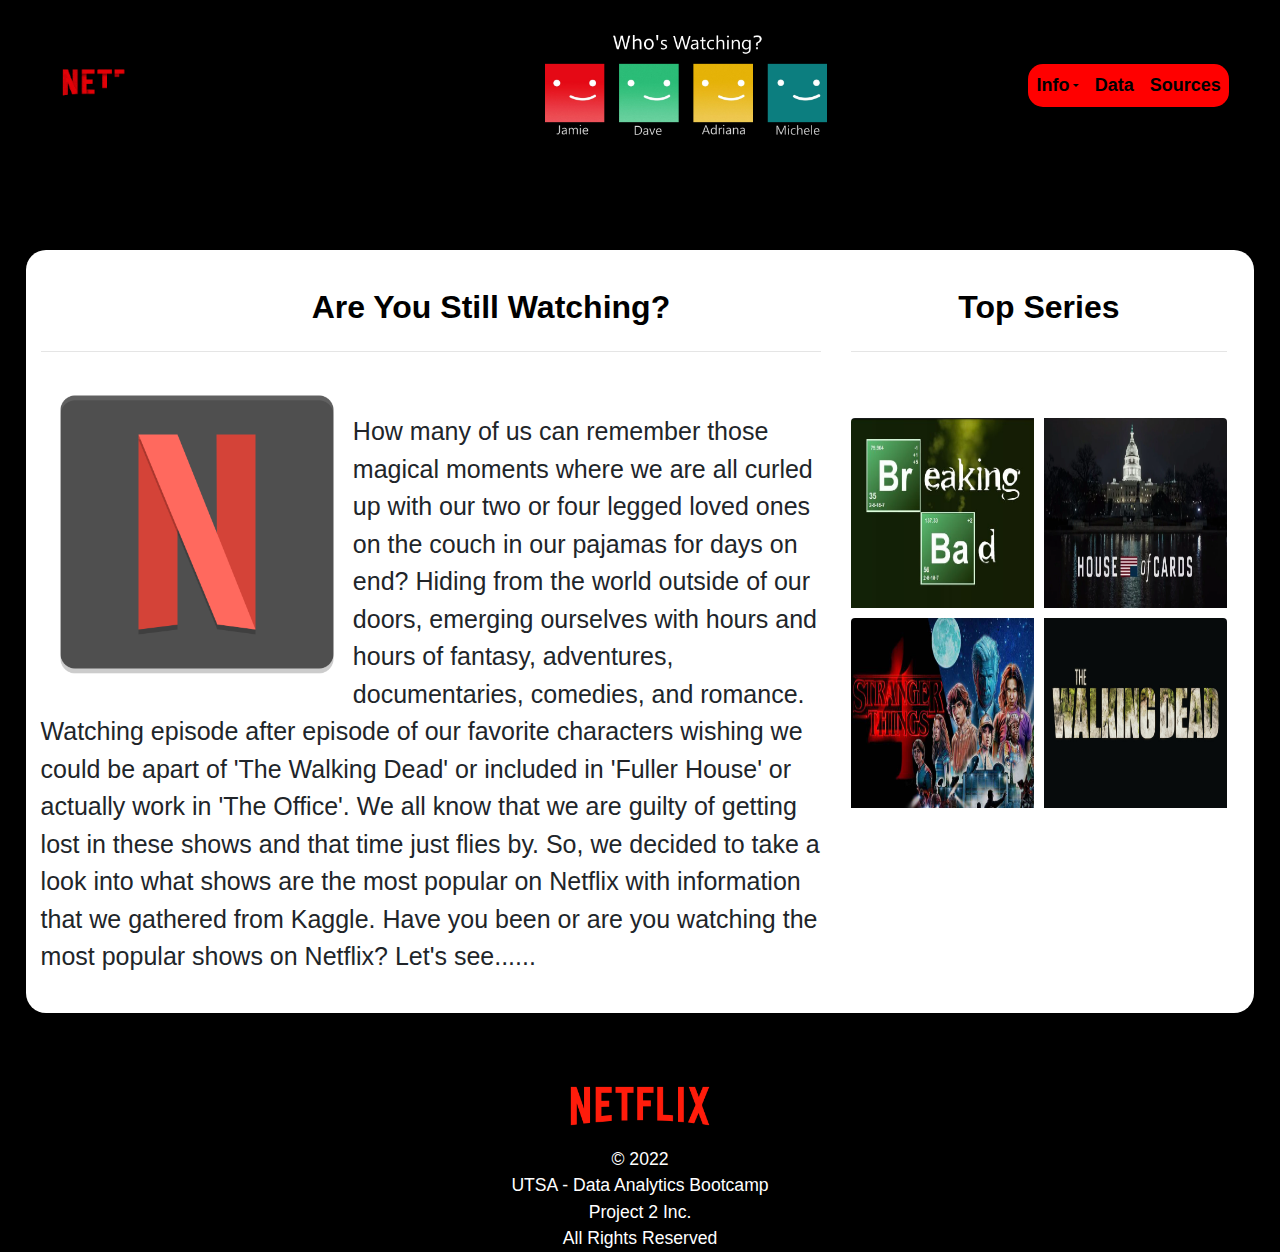
<file: Netflix/index.html>
<!DOCTYPE html>
<html lang="en">
<head>
  <meta charset="UTF-8">
  <title>Netflix Home</title>
  <link rel="stylesheet" href="https://stackpath.bootstrapcdn.com/bootstrap/4.3.1/css/bootstrap.min.css" integrity="sha384-ggOyR0iXCbMQv3Xipma34MD+dH/1fQ784/j6cY/iJTQUOhcWr7x9JvoRxT2MZw1T" crossorigin="anonymous">

  <script src="https://code.jquery.com/jquery-3.3.1.slim.min.js" integrity="sha384-q8i/X+965DzO0rT7abK41JStQIAqVgRVzpbzo5smXKp4YfRvH+8abtTE1Pi6jizo" crossorigin="anonymous"></script>
  <script src="https://cdn.jsdelivr.net/npm/@popperjs/core@2.11.5/dist/umd/popper.min.js" integrity="sha384-Xe+8cL9oJa6tN/veChSP7q+mnSPaj5Bcu9mPX5F5xIGE0DVittaqT5lorf0EI7Vk" crossorigin="anonymous"></script>
  <script src="https://cdn.jsdelivr.net/npm/bootstrap@5.2.0-beta1/dist/js/bootstrap.min.js" integrity="sha384-kjU+l4N0Yf4ZOJErLsIcvOU2qSb74wXpOhqTvwVx3OElZRweTnQ6d31fXEoRD1Jy" crossorigin="anonymous"></script>

  <link rel="stylesheet" href="style.css">
</head>
<body>
    <nav class="navbar navbar-expand-lg navbar-light text-bg-dark" id="navtext">
       <img src="images/animatednetflix.png" alt="Netflix" class="upperleft-button">
       <img src="images/whoswatching.png" alt="whoswatching" class="center">
        <div class="collapse navbar-collapse" id="navbarSupportedContent">
            <ul class="navbar-nav mr-auto">
            <li class="nav-item dropdown">
                <a class="nav-link active dropdown-toggle" ref="#" id="navbarDropdown" data-bs-toggle="dropdown" aria-haspopup="menu" aria-expanded="false"><strong><b>Info</b></strong></a>
                <div class="dropdown-menu" aria-labelledby="navbarDropdown">
                <a class="dropdown-item" id="load" href="extract.html"><strong><b>Extract</b></strong></a>
                <a class="dropdown-item" id="extract" href="transform.html"><strong><b>Transform</b></strong></a> 
                <a class="dropdown-item" id="transform" href="load.html"><strong><b>Load</b></strong></a>
                <a class="dropdown-item" id="world map" href="netflixworldmap.html"><strong><b>Netflix World Map</b></strong></a>  
               </div>
            </li>
            <li class="nav-item" id="navtext">
                <a class="nav-link" id="data" href="data.html"><strong><b>Data</b></strong></a>
            </li>
            <li class="nav-item" id="navtext">
                <a class="nav-link" id="sources" href="https://www.kaggle.com/datasets/victorsoeiro/netflix-tv-shows-and-movies"><strong><b>Sources</b></strong></a>
            </li>
            </ul>
        </div>
    </nav>
    <div class="row content">
        <div class="col-sm-12 col-md-8 col-lg-8">
            <h2 class="text-left1"><br><center>Are You Still Watching?</center></h2>
            <hr class="my-4">
            <div class="indexcontent">
            <img src="images/netflixblacklogo.png"  alt="Netflix" class="rounded main-image"><br>How many of us can remember those magical moments where we are all curled up with our two or four legged loved ones on the couch in our pajamas for days on end?  Hiding from the world outside of our doors, emerging ourselves with hours and hours of fantasy, adventures, documentaries, comedies, and romance. Watching episode after episode of our favorite characters wishing we could be apart of 'The Walking Dead' or included in 'Fuller House' or actually work in 'The Office'. We all know that we are guilty of getting lost in these shows and that time just flies by. So, we decided to take a look into what shows are the most popular on Netflix with information that we gathered from Kaggle. Have you been or are you watching the most popular shows on Netflix? Let's see......<br><br>
        </div></div>
         <div class="col-sm-12 col-md-4 col-lg-4" >
            <h2 class="text-left2"><center><br>Top Series</center></h2>
            <hr class="my-4"><br><br>
            <a>
                <img src="images/breakingbad.png" height="200px" class="rounded float-left thumbnail" alt="netflix">
            </a>
            <a>
                <img src="images/houseofcards.png" height="200px"class="rounded float-right thumbnail" alt="netflix">
            </a>
            <a>
                <img src="images/strangerthings.png" height="200px" class="rounded float-left  thumbnail" alt="netflix">
            </a>
            <a>
                <img src="images/walkingdead.png" height="200px" class="rounded float-right  thumbnail" alt="netflix">
            </a>
        </div>
    </div>
    <footer id="footertext" ><center><br><br><img src="images/netflix2.png" alt="Netflix" height="80" color="white" width="140"><br>© 2022<br>UTSA - Data Analytics Bootcamp<br>Project 2 Inc.<br>All Rights Reserved</center></footer>
</body>
</file>
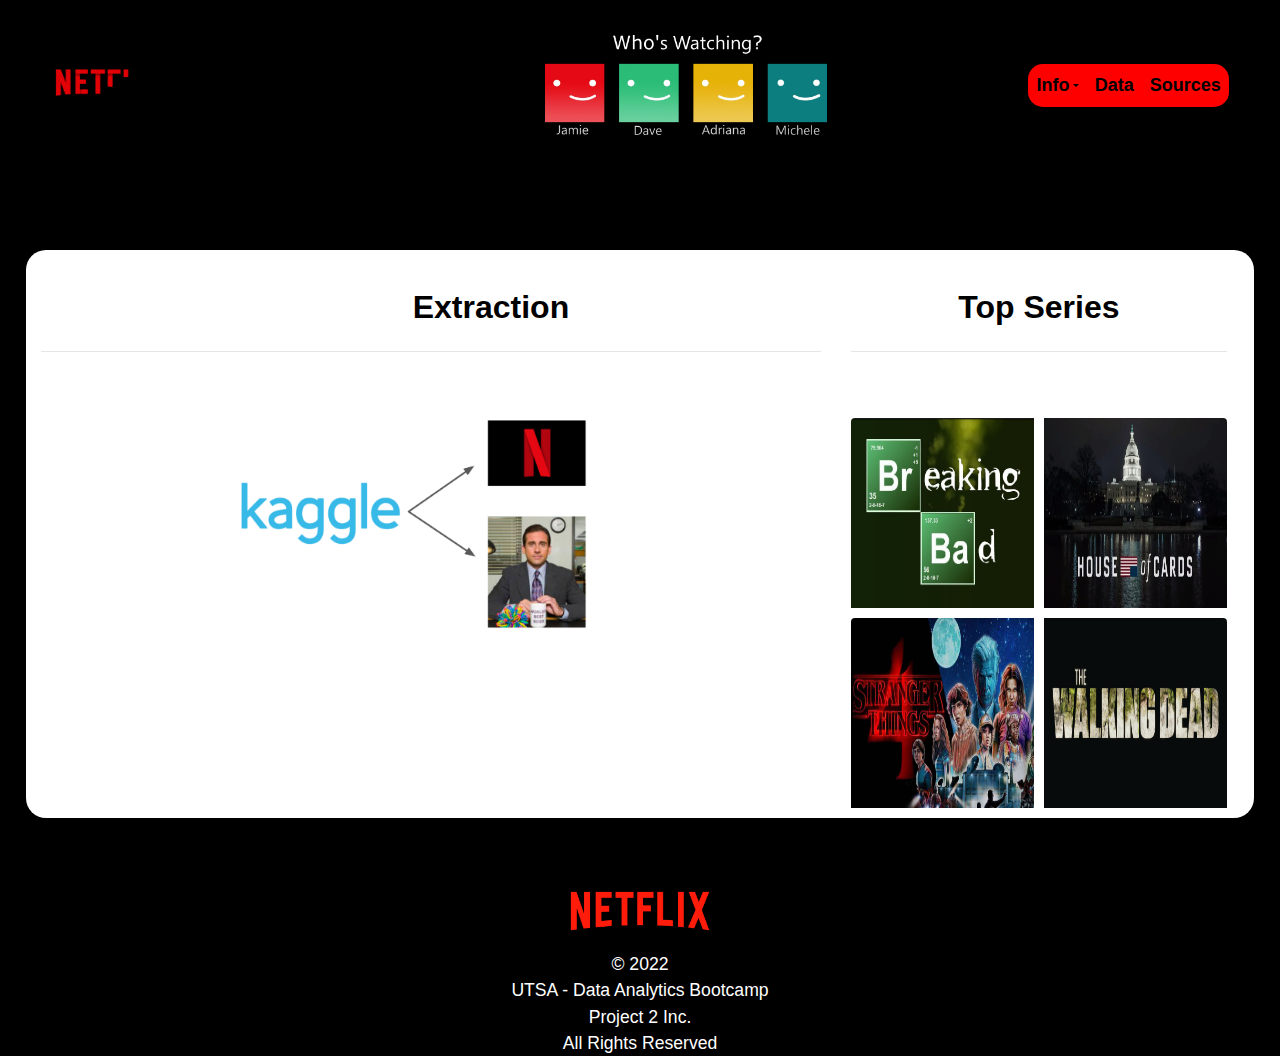
<file: Netflix/extract.html>
<!DOCTYPE html>
<html lang="en">
<head>
  <meta charset="UTF-8">
  <title>Netflix Home</title>
  <link rel="stylesheet" href="https://stackpath.bootstrapcdn.com/bootstrap/4.3.1/css/bootstrap.min.css" integrity="sha384-ggOyR0iXCbMQv3Xipma34MD+dH/1fQ784/j6cY/iJTQUOhcWr7x9JvoRxT2MZw1T" crossorigin="anonymous">

  <script src="https://code.jquery.com/jquery-3.3.1.slim.min.js" integrity="sha384-q8i/X+965DzO0rT7abK41JStQIAqVgRVzpbzo5smXKp4YfRvH+8abtTE1Pi6jizo" crossorigin="anonymous"></script>
  <script src="https://cdn.jsdelivr.net/npm/@popperjs/core@2.11.5/dist/umd/popper.min.js" integrity="sha384-Xe+8cL9oJa6tN/veChSP7q+mnSPaj5Bcu9mPX5F5xIGE0DVittaqT5lorf0EI7Vk" crossorigin="anonymous"></script>
  <script src="https://cdn.jsdelivr.net/npm/bootstrap@5.2.0-beta1/dist/js/bootstrap.min.js" integrity="sha384-kjU+l4N0Yf4ZOJErLsIcvOU2qSb74wXpOhqTvwVx3OElZRweTnQ6d31fXEoRD1Jy" crossorigin="anonymous"></script>

  <link rel="stylesheet" href="style.css">
</head>
<body>
    <nav class="navbar navbar-expand-lg navbar-light text-bg-dark" id="navtext">
    <a href="index.html"><img src="images/animatednetflix.png" alt="Netflix" class="upperleft-button"></a>
       <img src="images/whoswatching.png" alt="whoswatching" class="center">
        <div class="collapse navbar-collapse" id="navbarSupportedContent">
            <ul class="navbar-nav mr-auto">
            <li class="nav-item dropdown">
                <a class="nav-link active dropdown-toggle" ref="#" id="navbarDropdown" data-bs-toggle="dropdown" aria-haspopup="menu" aria-expanded="false"><strong><b>Info</b></strong></a>
                <div class="dropdown-menu" aria-labelledby="navbarDropdown">
                <a class="dropdown-item" id="load" href="extract.html"><strong><b>Extract</b></strong></a>
                <a class="dropdown-item" id="extract" href="transform.html"><strong><b>Tranform</b></strong></a> 
                <a class="dropdown-item" id="transform" href="load.html"><strong><b>Load</b></strong></a>
                <a class="dropdown-item" id="world map" href="netflixworldmap.html"><strong><b>Netflix World Map</b></strong></a>                   
               </div>
            </li>
            <li class="nav-item" id="navtext">
                <a class="nav-link" id="data" href="data.html"><strong><b>Data</b></strong></a>
            </li>
            <li class="nav-item" id="navtext">
                <a class="nav-link" id="sources" href="https://www.kaggle.com/datasets/victorsoeiro/netflix-tv-shows-and-movies"><strong><b>Sources</b></strong></a>
            </li>
            </ul>
        </div>
    </nav>
    <div class="row content">
        <div class="col-sm-12 col-md-8 col-lg-8">
            <center><h2 class="text-left1"><br>Extraction</h2></center>
            <hr class="my-4">
            <div class="indexcontent"><br>
            <img src="images/ExtractScreenshot.png" alt="Netflix" class="rounded main-image4"><br><br><br><br>
            
            
        </div></div>
         <div class="col-sm-12 col-md-4 col-lg-4" >
            <h2 class="text-left2"><center><br>Top Series</center></h2>
            <hr class="my-4"><br><br>
            <a>
                <img src="images/breakingbad.png" height="200px" class="rounded float-left thumbnail" alt="netflix">
            </a>
            <a>
                <img src="images/houseofcards.png" height="200px"class="rounded float-right thumbnail" alt="netflix">
            </a>
            <a>
                <img src="images/strangerthings.png" height="200" class="rounded float-left  thumbnail" alt="netflix">
            </a>
            <a>
                <img src="images/walkingdead.png" height="200px" class="rounded float-right  thumbnail" alt="netflix">
            </a>
        </div>
    </div>
    <footer id="footertext" ><center><br><br><img src="images/netflix2.png" alt="Netflix" height="80" color="white" width="140"><br>© 2022<br>UTSA - Data Analytics Bootcamp<br>Project 2 Inc.<br>All Rights Reserved</center></footer>
</body>
</file>
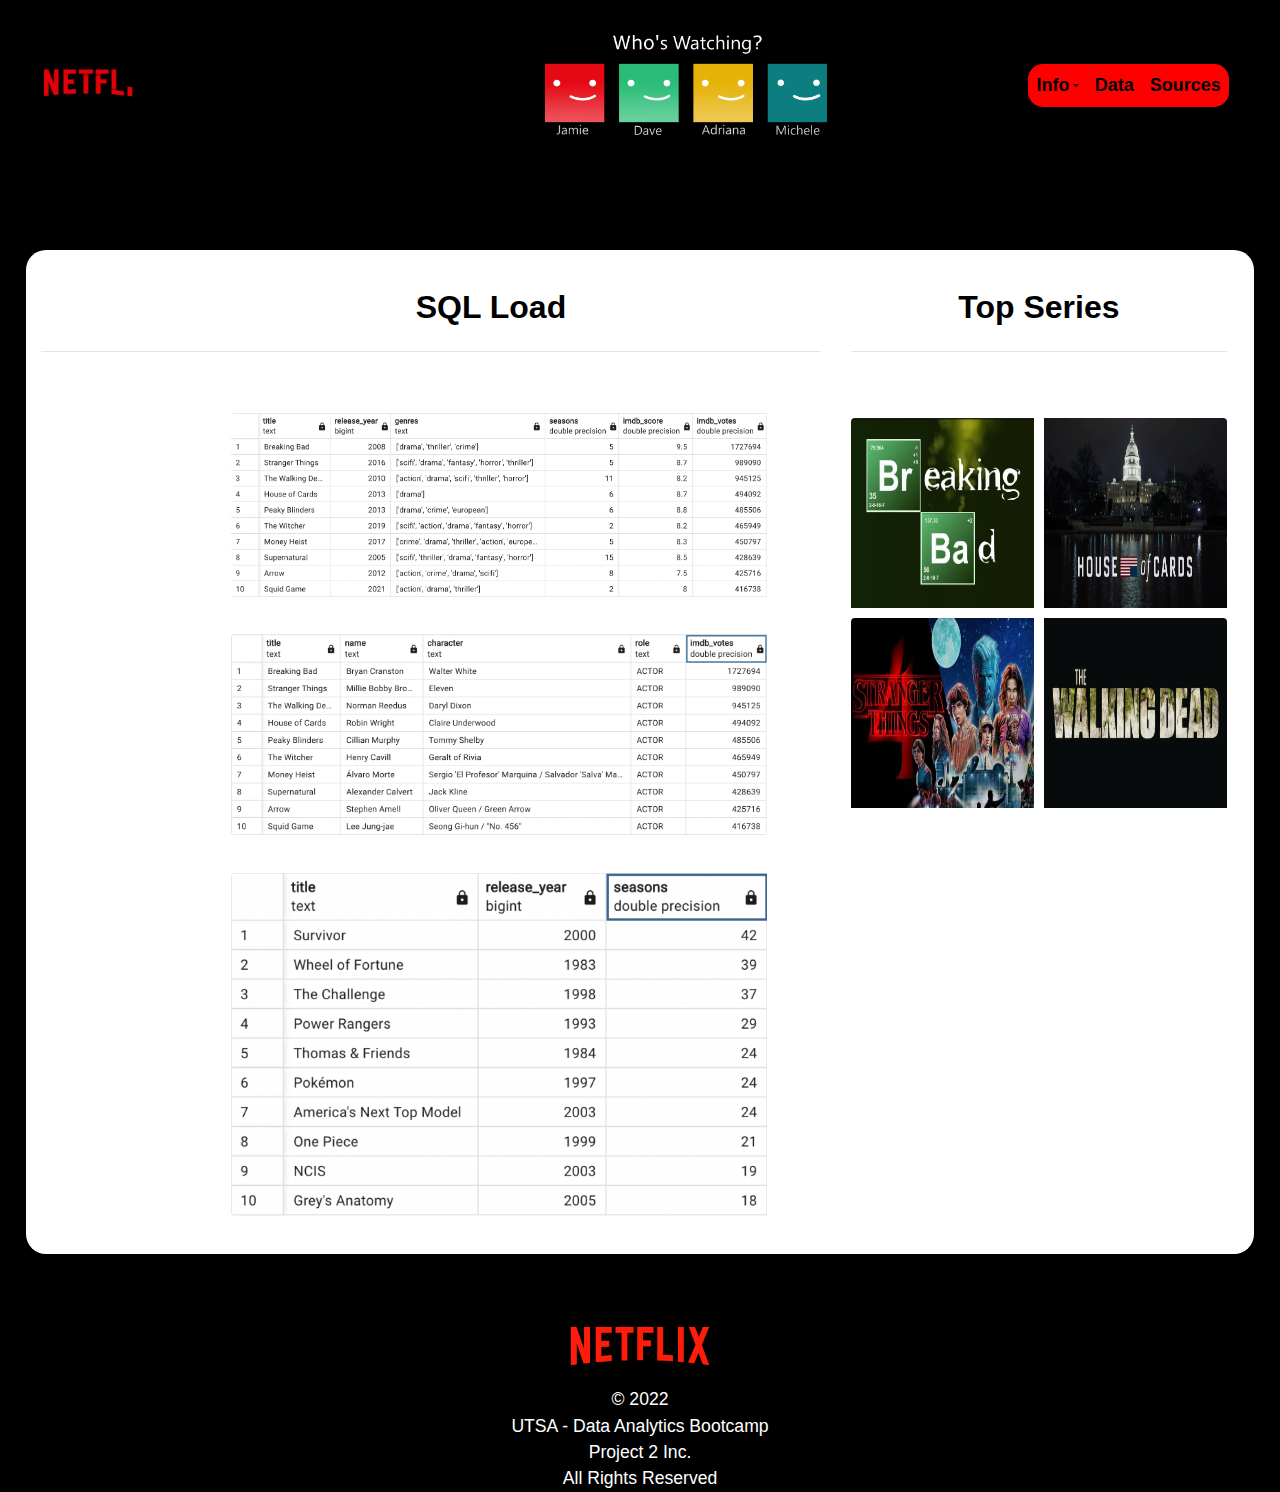
<file: Netflix/load.html>
<!DOCTYPE html>
<html lang="en">
<head>
  <meta charset="UTF-8">
  <title>Netflix Home</title>
  <link rel="stylesheet" href="https://stackpath.bootstrapcdn.com/bootstrap/4.3.1/css/bootstrap.min.css" integrity="sha384-ggOyR0iXCbMQv3Xipma34MD+dH/1fQ784/j6cY/iJTQUOhcWr7x9JvoRxT2MZw1T" crossorigin="anonymous">

  <script src="https://code.jquery.com/jquery-3.3.1.slim.min.js" integrity="sha384-q8i/X+965DzO0rT7abK41JStQIAqVgRVzpbzo5smXKp4YfRvH+8abtTE1Pi6jizo" crossorigin="anonymous"></script>
  <script src="https://cdn.jsdelivr.net/npm/@popperjs/core@2.11.5/dist/umd/popper.min.js" integrity="sha384-Xe+8cL9oJa6tN/veChSP7q+mnSPaj5Bcu9mPX5F5xIGE0DVittaqT5lorf0EI7Vk" crossorigin="anonymous"></script>
  <script src="https://cdn.jsdelivr.net/npm/bootstrap@5.2.0-beta1/dist/js/bootstrap.min.js" integrity="sha384-kjU+l4N0Yf4ZOJErLsIcvOU2qSb74wXpOhqTvwVx3OElZRweTnQ6d31fXEoRD1Jy" crossorigin="anonymous"></script>

  <link rel="stylesheet" href="style.css">
</head>
<body>
    <nav class="navbar navbar-expand-lg navbar-light text-bg-dark" id="navtext">
    <a href="index.html"><img src="images/animatednetflix.png" alt="Netflix" class="upperleft-button"></a>
       <img src="images/whoswatching.png" alt="whoswatching" class="center">
        <div class="collapse navbar-collapse" id="navbarSupportedContent">
            <ul class="navbar-nav mr-auto">
            <li class="nav-item dropdown">
                <a class="nav-link active dropdown-toggle" ref="#" id="navbarDropdown" data-bs-toggle="dropdown" aria-haspopup="menu" aria-expanded="false"><strong><b>Info</b></strong></a>
                <div class="dropdown-menu" aria-labelledby="navbarDropdown">
                <a class="dropdown-item" id="load" href="extract.html"><strong><b>Extract</b></strong></a>
                <a class="dropdown-item" id="extract" href="transform.html"><strong><b>Transform</b></strong></a> 
                <a class="dropdown-item" id="transform" href="load.html"><strong><b>Load</b></strong></a> 
                <a class="dropdown-item" id="world map" href="netflixworldmap.html"><strong><b>Netflix World Map</b></strong></a> 
               </div>
            </li>
            <li class="nav-item" id="navtext">
                <a class="nav-link" id="data" href="data.html"><strong><b>Data</b></strong></a>
            </li>
            <li class="nav-item" id="navtext">
                <a class="nav-link" id="sources" href="https://www.kaggle.com/datasets/victorsoeiro/netflix-tv-shows-and-movies"><strong><b>Sources</b></strong></a>
            </li>
            </ul>
        </div>
    </nav>
    <div class="row content">
        <div class="col-sm-12 col-md-8 col-lg-8">
            <h2 class="text-left1"><br><center>SQL Load</h2>
            <hr class="my-4">
            <div class="indexcontent"><br>
            <img src="images/SQL-imdbvotes.png" alt="Netflix" class="rounded main-image2"><br><br>
            <img src="images/SQL-actors.png" alt="Netflix" class="rounded main-image2"><br><br>
            <img src="images/SQL-seasons.png" alt="Netflix" class="rounded main-image3"></center><br><br>
        </div></div>
         <div class="col-sm-12 col-md-4 col-lg-4" >
            <h2 class="text-left2"><center><br>Top Series</center></h2>
            <hr class="my-4"><br><br>
            <a>
                <img src="images/breakingbad.png" height="200px" class="rounded float-left thumbnail" alt="netflix">
            </a>
            <a>
                <img src="images/houseofcards.png" height="200px"class="rounded float-right thumbnail" alt="netflix">
            </a>
            <a>
                <img src="images/strangerthings.png" height="200" class="rounded float-left  thumbnail" alt="netflix">
            </a>
            <a>
                <img src="images/walkingdead.png" height="200px" class="rounded float-right  thumbnail" alt="netflix">
            </a>
        </div>
    </div>
    <footer id="footertext" ><center><br><br><img src="images/netflix2.png" alt="Netflix" height="80" color="white" width="140"><br>© 2022<br>UTSA - Data Analytics Bootcamp<br>Project 2 Inc.<br>All Rights Reserved</center></footer>
</body>
</file>
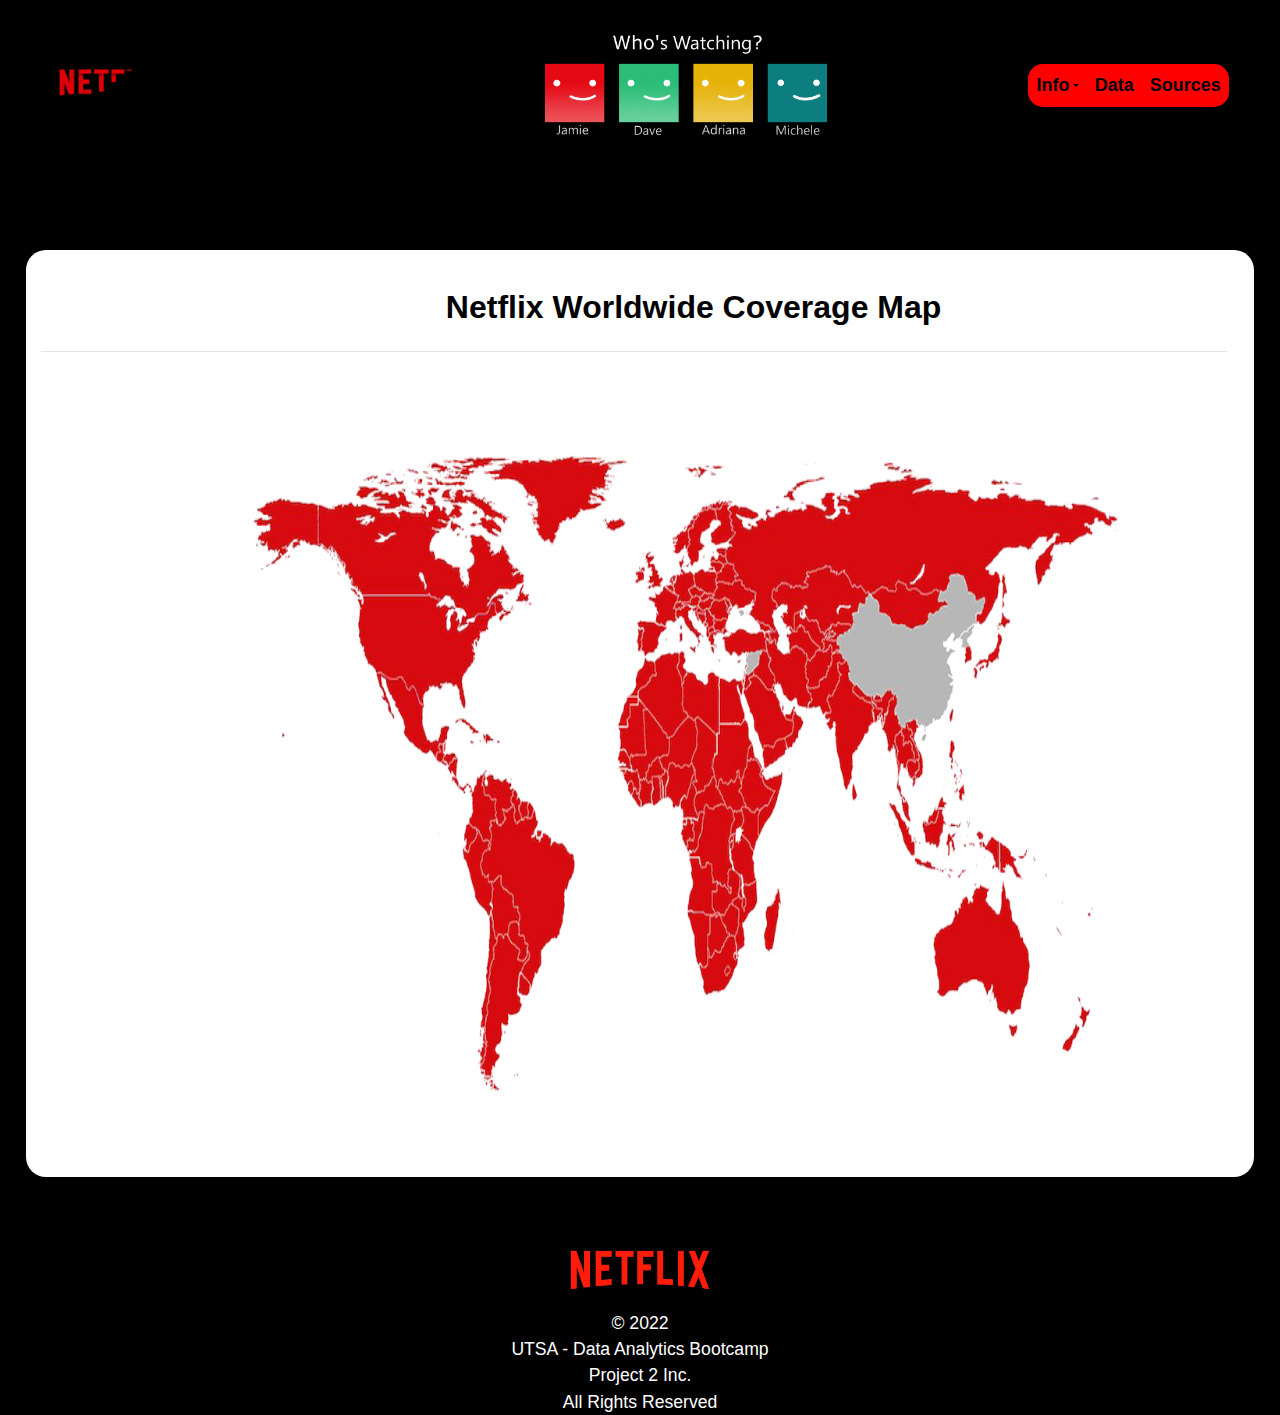
<file: Netflix/netflixworldmap.html>
<!DOCTYPE html>
<html lang="en">

<head>
  <meta charset="UTF-8">
  <title>Netflix Home</title>
  <link rel="stylesheet" href="https://stackpath.bootstrapcdn.com/bootstrap/4.3.1/css/bootstrap.min.css" integrity="sha384-ggOyR0iXCbMQv3Xipma34MD+dH/1fQ784/j6cY/iJTQUOhcWr7x9JvoRxT2MZw1T" crossorigin="anonymous">

  <script src="https://code.jquery.com/jquery-3.3.1.slim.min.js" integrity="sha384-q8i/X+965DzO0rT7abK41JStQIAqVgRVzpbzo5smXKp4YfRvH+8abtTE1Pi6jizo" crossorigin="anonymous"></script>
  <script src="https://cdn.jsdelivr.net/npm/@popperjs/core@2.11.5/dist/umd/popper.min.js" integrity="sha384-Xe+8cL9oJa6tN/veChSP7q+mnSPaj5Bcu9mPX5F5xIGE0DVittaqT5lorf0EI7Vk" crossorigin="anonymous"></script>
  <script src="https://cdn.jsdelivr.net/npm/bootstrap@5.2.0-beta1/dist/js/bootstrap.min.js" integrity="sha384-kjU+l4N0Yf4ZOJErLsIcvOU2qSb74wXpOhqTvwVx3OElZRweTnQ6d31fXEoRD1Jy" crossorigin="anonymous"></script>

  <link rel="stylesheet" href="style.css">
</head>
<body>
    <nav class="navbar navbar-expand-lg navbar-light text-bg-dark" id="navtext">
       <a href="index.html"><img src="images/animatednetflix.png" alt="Netflix" class="upperleft-button"></a>
       <img src="images/whoswatching.png" alt="whoswatching" class="center">
        <div class="collapse navbar-collapse" id="navbarSupportedContent">
            <ul class="navbar-nav mr-auto">
            <li class="nav-item dropdown">
                <a class="nav-link active dropdown-toggle" ref="#" id="navbarDropdown" data-bs-toggle="dropdown" aria-haspopup="menu" aria-expanded="false"><strong><b>Info</b></strong></a>
                <div class="dropdown-menu" aria-labelledby="navbarDropdown">
                <a class="dropdown-item" id="load" href="extract.html"><strong><b>Extract</b></strong></a>
                <a class="dropdown-item" id="extract" href="transform.html"><strong><b>Transform</b></strong></a> 
                <a class="dropdown-item" id="transform" href="load.html"><strong><b>Load</b></strong></a>
                <a class="dropdown-item" id="world map" href="netflixworldmap.html"><strong><b>Netflix World Map</b></strong></a>                   
               </div>
            </li>
            <li class="nav-item" id="navtext">
                <a class="nav-link" id="data" href="data.html"><strong><b>Data</b></strong></a>
            </li>
            <li class="nav-item" id="navtext">
                <a class="nav-link" id="sources" href="https://www.kaggle.com/datasets/victorsoeiro/netflix-tv-shows-and-movies"><strong><b>Sources</b></strong></a>
            </li>
            </ul>
        </div>
    </nav>
      <div class="content">
        <div class="col-sm-12 col-md-12" >
            <h2 class="text-left1"><center><br>Netflix Worldwide Coverage Map</center></h2>
            <hr class="my-4"><div class="row content">
                <div class="col-sm-12 col-md-8 col-lg-8">
                    <div class="indexcontent">
                    <center><img src="images/netflixworldmap.png" alt="Netflix" class="worldmap"></center><br><br>
                </div></div>
                </div>
            </div>
            
               
                
               
                
                
                
               
            
              
        
               </div>
             </div>
           </div>     
        </div>
    </div>
  <footer id="footertext" ><center><br><br><img src="images/netflix2.png" alt="Netflix" height="80" color="white" width="140"><br>© 2022<br>UTSA - Data Analytics Bootcamp<br>Project 2 Inc.<br>All Rights Reserved</center></footer>
</body>
</file>
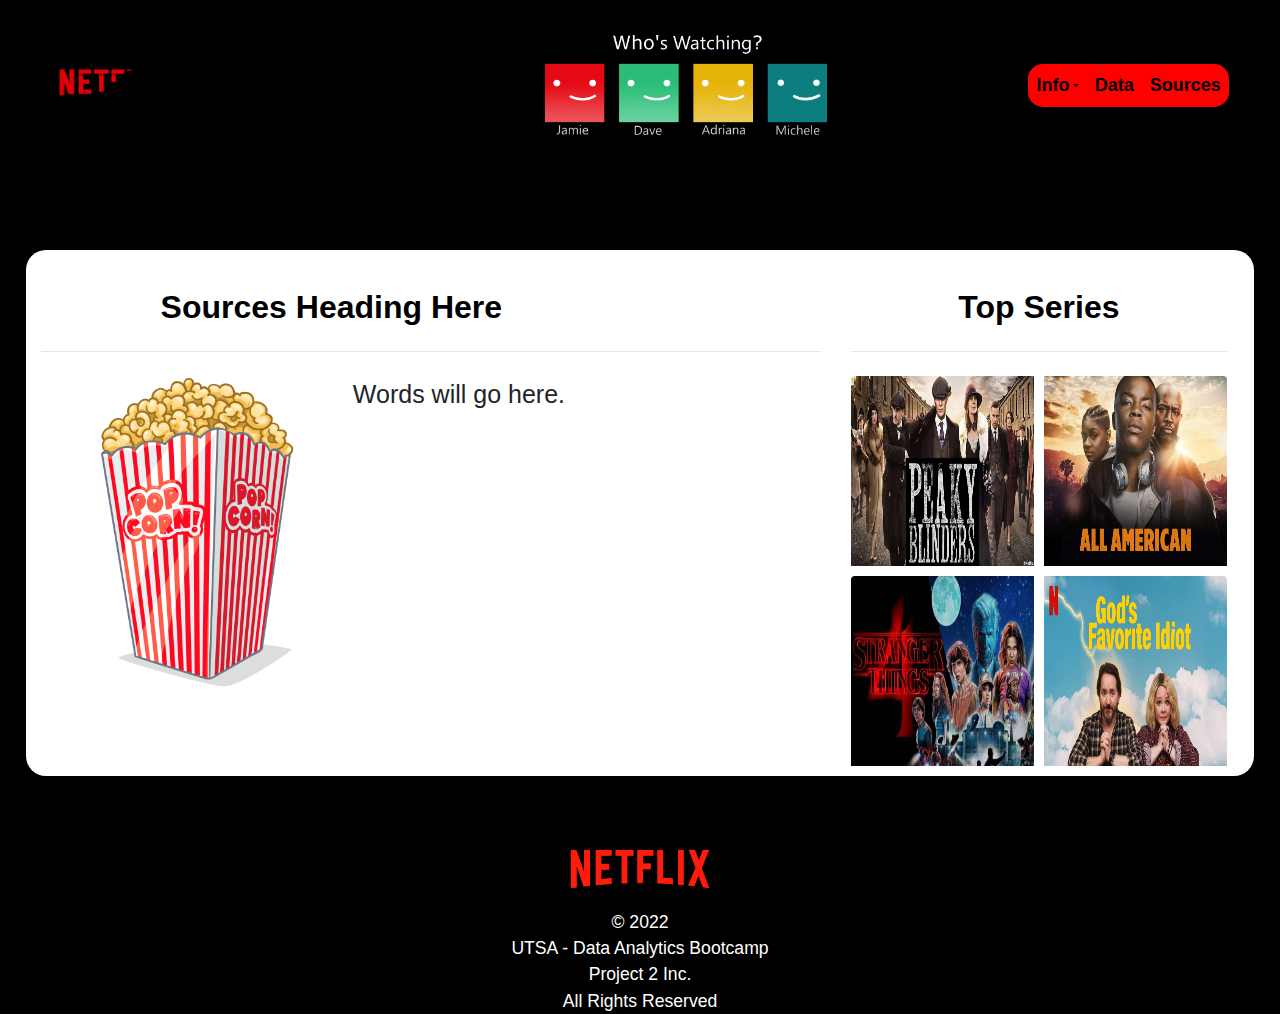
<file: Netflix/sources.html>
<!DOCTYPE html>
<html lang="en">
<head>
  <meta charset="UTF-8">
  <title>Netflix Home</title>
  <link rel="stylesheet" href="https://stackpath.bootstrapcdn.com/bootstrap/4.3.1/css/bootstrap.min.css" integrity="sha384-ggOyR0iXCbMQv3Xipma34MD+dH/1fQ784/j6cY/iJTQUOhcWr7x9JvoRxT2MZw1T" crossorigin="anonymous">

  <script src="https://code.jquery.com/jquery-3.3.1.slim.min.js" integrity="sha384-q8i/X+965DzO0rT7abK41JStQIAqVgRVzpbzo5smXKp4YfRvH+8abtTE1Pi6jizo" crossorigin="anonymous"></script>
  <script src="https://cdn.jsdelivr.net/npm/@popperjs/core@2.11.5/dist/umd/popper.min.js" integrity="sha384-Xe+8cL9oJa6tN/veChSP7q+mnSPaj5Bcu9mPX5F5xIGE0DVittaqT5lorf0EI7Vk" crossorigin="anonymous"></script>
  <script src="https://cdn.jsdelivr.net/npm/bootstrap@5.2.0-beta1/dist/js/bootstrap.min.js" integrity="sha384-kjU+l4N0Yf4ZOJErLsIcvOU2qSb74wXpOhqTvwVx3OElZRweTnQ6d31fXEoRD1Jy" crossorigin="anonymous"></script>

  <link rel="stylesheet" href="style.css">
</head>
<body>
    <nav class="navbar navbar-expand-lg navbar-light text-bg-dark" id="navtext">
       <a href="index.html"><img src="images/animatednetflix.png" alt="Netflix" class="upperleft-button"></a>
       <img src="images/whoswatching.png" alt="whoswatching" class="center">
        <div class="collapse navbar-collapse" id="navbarSupportedContent">
            <ul class="navbar-nav mr-auto">
            <li class="nav-item dropdown">
                <a class="nav-link active dropdown-toggle" ref="#" id="navbarDropdown" data-bs-toggle="dropdown" aria-haspopup="menu" aria-expanded="false"><strong><b>Info</b></strong></a>
                <div class="dropdown-menu" aria-labelledby="navbarDropdown">
                <a class="dropdown-item" id="load" href="extract.html"><strong><b>Extract</b></strong></a>
                <a class="dropdown-item" id="extract" href="Transform.html"><strong><b>Transform</b></strong></a> 
                <a class="dropdown-item" id="transform" href="load.html"><strong><b>Load</b></strong></a>
                <a class="dropdown-item" id="world map" href="netflixworldmap.html"><strong><b>Netflix World Map</b></strong></a>            
               </div>
            </li>
            <li class="nav-item" id="navtext">
                <a class="nav-link" id="data" href="data.html"><strong><b>Data</b></strong></a>
            </li>
            <li class="nav-item" id="navtext">
                <a class="nav-link" id="sources" href="https://www.kaggle.com/datasets/victorsoeiro/netflix-tv-shows-and-movies"><strong><b>Sources</b></strong></a>
            </li>
            </ul>
        </div>
    </nav>
    <div class="row content">
        <div class="col-sm-12 col-md-8 col-lg-8">
            <h2 class="text-left1"><br>Sources Heading Here</h2>
            <hr class="my-4">
            <div class="indexcontent">
            <img src="images/popcorn.png" alt="Netflix" class="rounded main-image">Words will go here.
        </div></div>
         <div class="col-sm-12 col-md-4 col-lg-4" >
            <h2 class="text-left2"><center><br>Top Series</center></h2>
            <hr class="my-4">
            <a>
                <img src="images/peakyblinders.png" height="200px" class="rounded float-left thumbnail" alt="netflix">
            </a>
            <a>
                <img src="images/allamerican.png" height="200px"class="rounded float-right thumbnail" alt="netflix">
            </a>
            <a>
                <img src="images/strangerthings.png" height="200" class="rounded float-left  thumbnail" alt="netflix">
            </a>
            <a>
                <img src="images/godsfavidiot.png" height="200px" class="rounded float-right  thumbnail" alt="netflix">
            </a>
        </div>
    </div>
    <footer id="footertext" ><center><br><br><img src="images/netflix2.png" alt="Netflix" height="80" color="white" width="140"><br>© 2022<br>UTSA - Data Analytics Bootcamp<br>Project 2 Inc.<br>All Rights Reserved</center></footer>
</body>
</file>
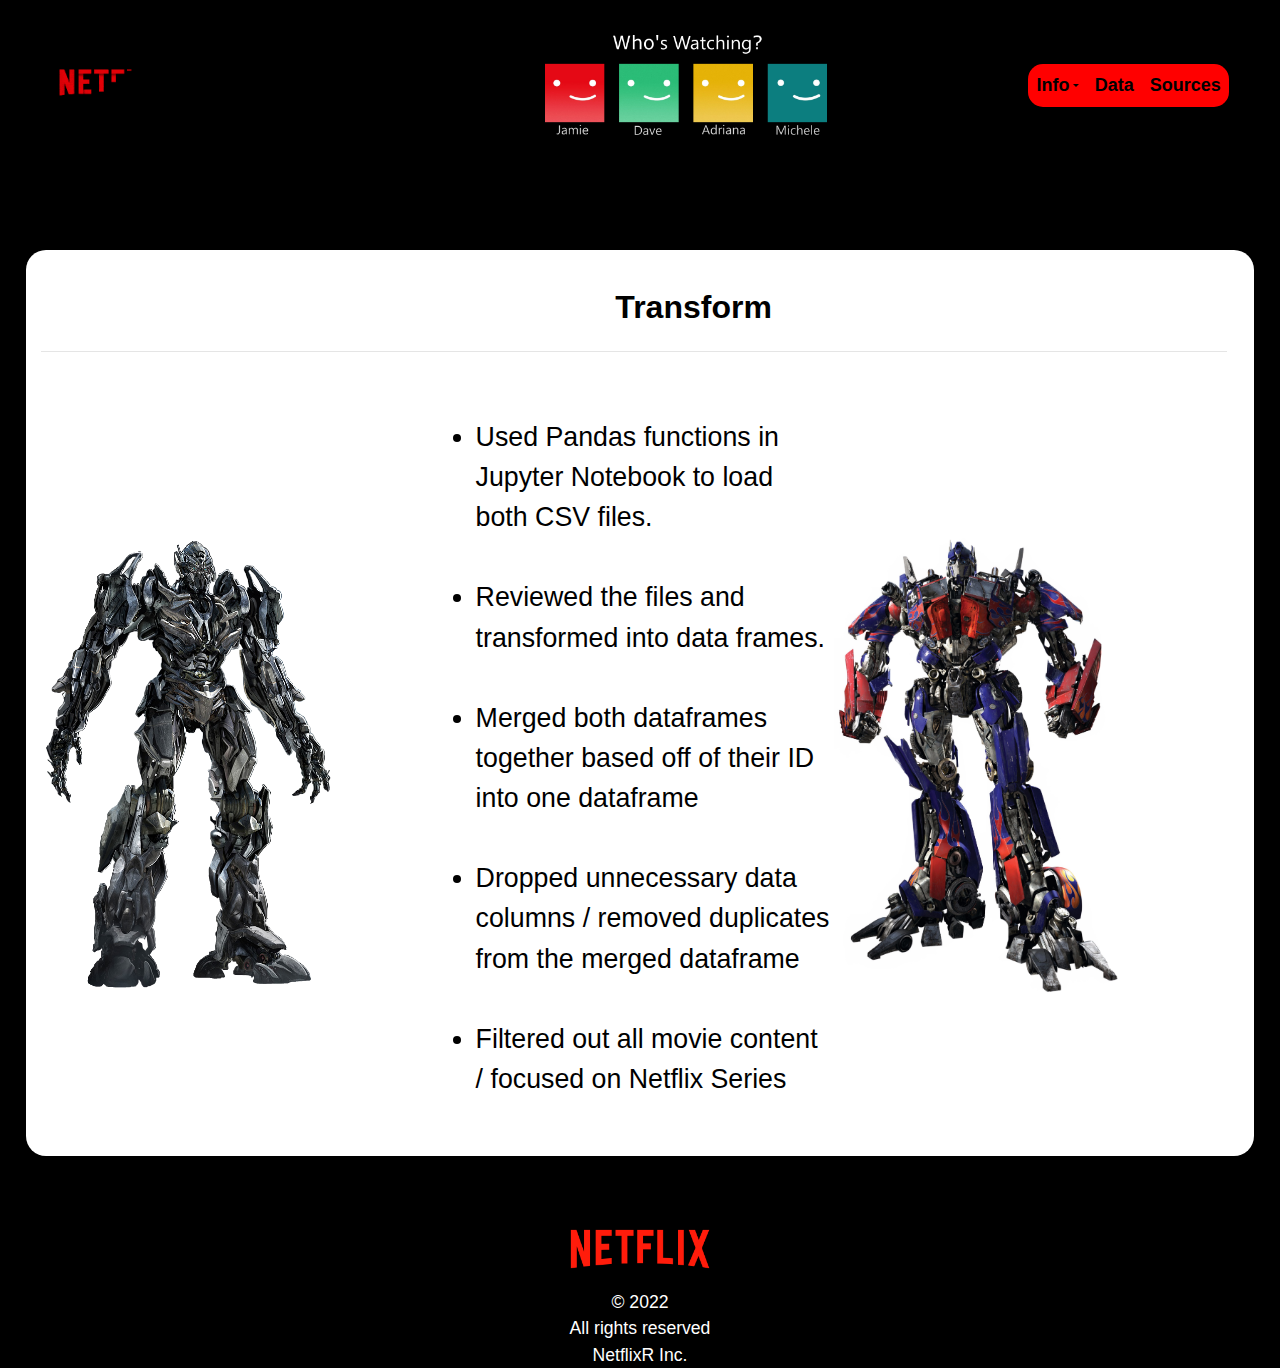
<file: Netflix/test.html>
<!DOCTYPE html>
<html lang="en">

<head>
  <meta charset="UTF-8">
  <title>Netflix Home</title>
  <link rel="stylesheet" href="https://stackpath.bootstrapcdn.com/bootstrap/4.3.1/css/bootstrap.min.css" integrity="sha384-ggOyR0iXCbMQv3Xipma34MD+dH/1fQ784/j6cY/iJTQUOhcWr7x9JvoRxT2MZw1T" crossorigin="anonymous">

  <script src="https://code.jquery.com/jquery-3.3.1.slim.min.js" integrity="sha384-q8i/X+965DzO0rT7abK41JStQIAqVgRVzpbzo5smXKp4YfRvH+8abtTE1Pi6jizo" crossorigin="anonymous"></script>
  <script src="https://cdn.jsdelivr.net/npm/@popperjs/core@2.11.5/dist/umd/popper.min.js" integrity="sha384-Xe+8cL9oJa6tN/veChSP7q+mnSPaj5Bcu9mPX5F5xIGE0DVittaqT5lorf0EI7Vk" crossorigin="anonymous"></script>
  <script src="https://cdn.jsdelivr.net/npm/bootstrap@5.2.0-beta1/dist/js/bootstrap.min.js" integrity="sha384-kjU+l4N0Yf4ZOJErLsIcvOU2qSb74wXpOhqTvwVx3OElZRweTnQ6d31fXEoRD1Jy" crossorigin="anonymous"></script>

  <link rel="stylesheet" href="style.css">
</head>
<body>
    <nav class="navbar navbar-expand-lg navbar-light text-bg-dark" id="navtext">
       <a href="index.html"><img src="images/animatednetflix.png" alt="Netflix" class="upperleft-button"></a>
       <img src="images/whoswatching.png" alt="whoswatching" class="center">
        <div class="collapse navbar-collapse" id="navbarSupportedContent">
            <ul class="navbar-nav mr-auto">
            <li class="nav-item dropdown">
                <a class="nav-link active dropdown-toggle" ref="#" id="navbarDropdown" data-bs-toggle="dropdown" aria-haspopup="menu" aria-expanded="false"><strong><b>Info</b></strong></a>
                <div class="dropdown-menu" aria-labelledby="navbarDropdown">
                <a class="dropdown-item" id="load" href="extract.html"><strong><b>Extract</b></strong></a>
                <a class="dropdown-item" id="extract" href="transform.html"><strong><b>Transform</b></strong></a> 
                <a class="dropdown-item" id="transform" href="load.html"><strong><b>Load</b></strong></a>
                <a class="dropdown-item" id="world map" href="netflixworldmap.html"><strong><b>Netflix World Map</b></strong></a>                   
               </div>
            </li>
            <li class="nav-item" id="navtext">
                <a class="nav-link" id="data" href="data.html"><strong><b>Data</b></strong></a>
            </li>
            <li class="nav-item" id="navtext">
                <a class="nav-link" id="sources" href="https://www.kaggle.com/datasets/victorsoeiro/netflix-tv-shows-and-movies"><strong><b>Sources</b></strong></a>
            </li>
            </ul>
        </div>
    </nav>
      <div class="content">
        <div class="col-sm-12 col-md-12" >
            <h2 class="text-left1"><center><br>Transform</center></h2>
            <hr class="my-4"><table>
              <tr>
                  <td>
                      <img src="images/megatron.png" style="vertical-align: middle" class="rounded main-image5">
                  </td>
                  <td>
                      <a style="font-family:sans-serif;color:black;font-size:1.9em;" class="text1"><ul><li>Used Pandas functions in Jupyter Notebook to load both CSV files.</li><br><li>Reviewed the files and transformed into data frames.</li><br><li>Merged both dataframes together based off of their ID into one dataframe</li><br><li>Dropped unnecessary data columns / removed duplicates from the merged dataframe</li><br><li>Filtered out all movie content / focused on Netflix Series</li></ul><br>
                      </a>
                  </td>
                  <td>
                      <img src="images/optimusprime.png" style="vertical-align: middle" class="rounded main-image6">
                  </td>
              <tr>
          </table>
                </div>
            </div>
            
               
                
               
                
                
                
               
            
              
        
               </div>
             </div>
           </div>     
        </div>
    </div>
  <footer id="footertext" ><center><br><br><img src="images/netflix2.png" alt="Netflix" height="80" color="white" width="140"><br>© 2022<br>All rights reserved<br>NetflixR Inc.</center></footer>
</body>
</file>
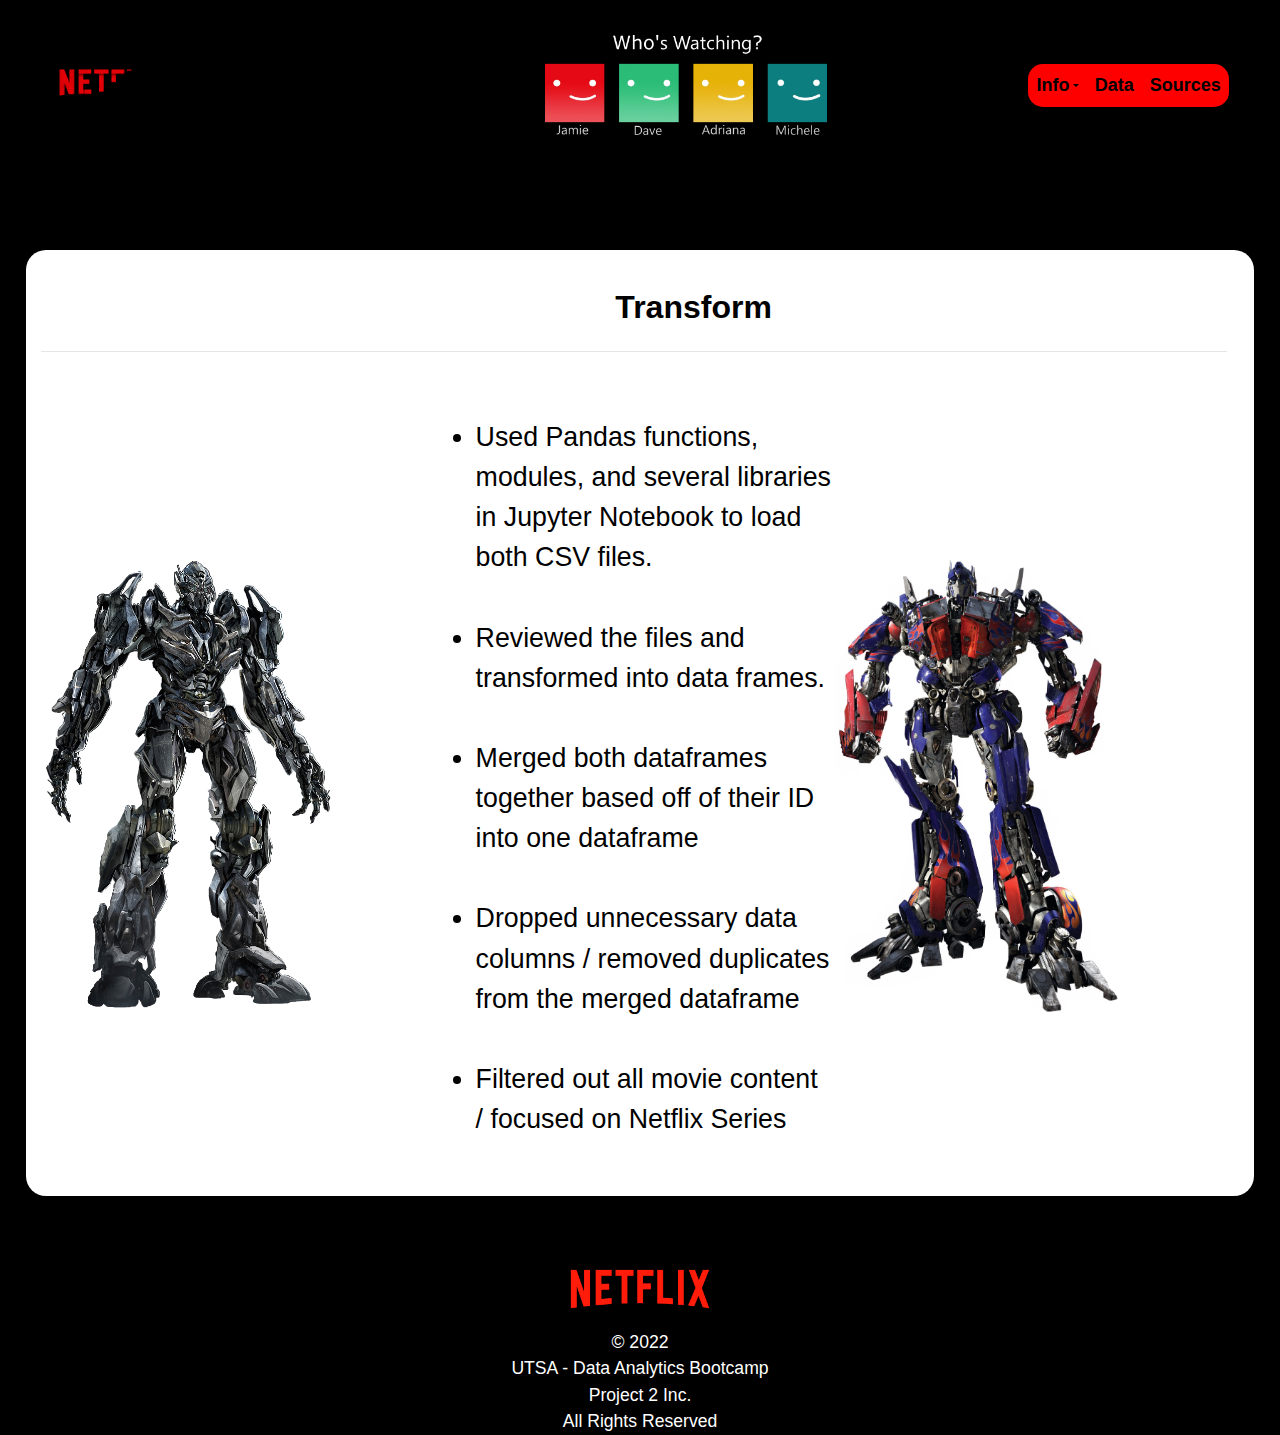
<file: Netflix/transform.html>
<!DOCTYPE html>
<html lang="en">

<head>
  <meta charset="UTF-8">
  <title>Netflix Home</title>
  <link rel="stylesheet" href="https://stackpath.bootstrapcdn.com/bootstrap/4.3.1/css/bootstrap.min.css" integrity="sha384-ggOyR0iXCbMQv3Xipma34MD+dH/1fQ784/j6cY/iJTQUOhcWr7x9JvoRxT2MZw1T" crossorigin="anonymous">

  <script src="https://code.jquery.com/jquery-3.3.1.slim.min.js" integrity="sha384-q8i/X+965DzO0rT7abK41JStQIAqVgRVzpbzo5smXKp4YfRvH+8abtTE1Pi6jizo" crossorigin="anonymous"></script>
  <script src="https://cdn.jsdelivr.net/npm/@popperjs/core@2.11.5/dist/umd/popper.min.js" integrity="sha384-Xe+8cL9oJa6tN/veChSP7q+mnSPaj5Bcu9mPX5F5xIGE0DVittaqT5lorf0EI7Vk" crossorigin="anonymous"></script>
  <script src="https://cdn.jsdelivr.net/npm/bootstrap@5.2.0-beta1/dist/js/bootstrap.min.js" integrity="sha384-kjU+l4N0Yf4ZOJErLsIcvOU2qSb74wXpOhqTvwVx3OElZRweTnQ6d31fXEoRD1Jy" crossorigin="anonymous"></script>

  <link rel="stylesheet" href="style.css">
</head>
<body>
    <nav class="navbar navbar-expand-lg navbar-light text-bg-dark" id="navtext">
       <a href="index.html"><img src="images/animatednetflix.png" alt="Netflix" class="upperleft-button"></a>
       <img src="images/whoswatching.png" alt="whoswatching" class="center">
        <div class="collapse navbar-collapse" id="navbarSupportedContent">
            <ul class="navbar-nav mr-auto">
            <li class="nav-item dropdown">
                <a class="nav-link active dropdown-toggle" ref="#" id="navbarDropdown" data-bs-toggle="dropdown" aria-haspopup="menu" aria-expanded="false"><strong><b>Info</b></strong></a>
                <div class="dropdown-menu" aria-labelledby="navbarDropdown">
                <a class="dropdown-item" id="load" href="extract.html"><strong><b>Extract</b></strong></a>
                <a class="dropdown-item" id="extract" href="transform.html"><strong><b>Transform</b></strong></a> 
                <a class="dropdown-item" id="transform" href="load.html"><strong><b>Load</b></strong></a>
                <a class="dropdown-item" id="world map" href="netflixworldmap.html"><strong><b>Netflix World Map</b></strong></a>                   
               </div>
            </li>
            <li class="nav-item" id="navtext">
                <a class="nav-link" id="data" href="data.html"><strong><b>Data</b></strong></a>
            </li>
            <li class="nav-item" id="navtext">
                <a class="nav-link" id="sources" href="https://www.kaggle.com/datasets/victorsoeiro/netflix-tv-shows-and-movies"><strong><b>Sources</b></strong></a>
            </li>
            </ul>
        </div>
    </nav>
      <div class="content">
        <div class="col-sm-12 col-md-12" >
            <h2 class="text-left1"><center><br>Transform</center></h2>
            <hr class="my-4"><table>
              <tr>
                  <td>
                      <img src="images/megatron.png" style="vertical-align: middle" class="rounded main-image5">
                  </td>
                  <td>
                      <a style="font-family:sans-serif;color:black;font-size:1.9em;" class="text1"><ul><li>Used Pandas functions, modules, and several libraries in Jupyter Notebook to load both CSV files.</li><br><li>Reviewed the files and transformed into data frames.</li><br><li>Merged both dataframes together based off of their ID into one dataframe</li><br><li>Dropped unnecessary data columns / removed duplicates from the merged dataframe</li><br><li>Filtered out all movie content / focused on Netflix Series</li></ul><br>
                      </a>
                  </td>
                  <td>
                      <img src="images/optimusprime.png" style="vertical-align: middle" class="rounded main-image6">
                  </td>
              <tr>
          </table>
                </div>
            </div>
            
               
                
               
                
                
                
               
            
              
        
               </div>
             </div>
           </div>     
        </div>
    </div>
  <footer id="footertext" ><center><br><br><img src="images/netflix2.png" alt="Netflix" height="80" color="white" width="140"><br>© 2022<br>UTSA - Data Analytics Bootcamp<br>Project 2 Inc.<br>All Rights Reserved</center></footer>
</body>
</file>
<file: Netflix/style.css>
/* styling for Pen, not related to box-sizing or layout */

body {
  font-family: sans-serif;
  font-size: 1.1em;
  background-color: black;
  margin: auto;
  padding: auto;
 
}

.content {
  font-size:0.8em;
  margin-top: 100px;
  margin-left: 2%;
  margin-right: 2%;
  background-color: white;
  padding-right: 1%;
  border-radius: 20px;
  }

  .indexcontent {
    font-size:25px;
  }
  

/* Menu Items */
#navbarDropdown {
  font-family: "Segoe UI", Arial, sans-serif;
  color:black;
  background-color:red;
  border-bottom-left-radius: 15px;
  border-top-left-radius: 15px;

}

::after {
  color:black;
}

#navbarDropdown:hover {
  background:rgba(139, 0, 0, .8);
}

.nav-link:hover {
  background: rgba(139, 0, 0, .8);
}

#data.nav-link:hover {
  background:rgba(139, 0, 0, .8);
}

::after:hover {
  background:rgba(139, 0, 0, .8);
}

#load:hover {
  background:rgba(139, 0, 0, 1);
}

#extract:hover {
  background:rgba(139, 0, 0, 1);
}

#transform:hover {
  background:rgba(139, 0, 0, 1);
}

b {
  font-size: 18px;
  color:black;
  }

#sources.nav-link {
  font-family: "Segoe UI", Arial, sans-serif;
  border-bottom-right-radius: 15px;
  border-top-right-radius: 15px;
}



#data.nav-link {
  font-family: "Segoe UI", Arial, sans-serif;
  color: black;
  background-color: red;
}

.navbar {
  background-color: black;
  font-weight: bold;
  width: 100%;
  padding: 0;
  margin-top: 20px;
}


.nav-item2 {
  font-size: 16px;
  color: black;
  background-color: red;

}

div.dropdown-menu.show {
    font-family: "Segoe UI", Arial, sans-serif;
    font-weight: bolder;
    background-color: red;
    border-top-left-radius: 15px;
    border-top-right-radius: 15px;
    border-bottom-left-radius: 15px;
    border-bottom-right-radius: 15px;

}

.nav-link {
  color:black;
  background-color: red;
  }





.nav-link2 {

  color:black;
  background-color: red;
  

}

.navbar-collapse {
  position: absolute;
  right: 4%;
  font-size: small;
 
}

.text-left1 {
  margin-left: 120px;
  color: black;
  font-family: "Segoe UI", Arial, sans-serif;
  font-weight: bolder;
}

.text-left2 {
  
  
  color: black;
  font-family: "Segoe UI", Arial, sans-serif;
  font-weight: bolder;
}

.worldmap {
  height: 650px; 
  width: 120%;
  margin-left: 24%;
}

p:not(.intro) {
  text-align: justify;
  color: #7e7e7e;
}

.thumbnail {
  width:50%;
}

.main-image {      
  margin-left: auto;
  margin-right: auto;
  width: 40%;
  float: left;
}

.rounded.float-left.thumbnail {
    padding-bottom: 10px;
    padding-right: 5px;
    
}

.imagesize { 
  width: 100%;

}
.rounded.main-image {


}

.rounded.main-image4 {
  margin-left: 190px;
  width: 50%;
  float: center;
}

.rounded.main-image5 {
  margin-left: auto;
  margin-right: 100px;
  width: 292px;
  height: 456px;
  float: center;
}

.newheader {

  width: 292px;
  height: 456px;
  
}

.rounded.main-image6 {
  margin-left: auto;
  margin-right: 100px;
  width: 292px;
  height: 456px;
  float: right;
}

.text1 {

  margin-left: 80%;
}

li.class { 
  font-size: 27px;
}

.rounded.main-image2 {
  margin-left: 190px;
  padding-right: 10px;
  width: 70%;
}

.rounded.main-image3 {
  width: 70%;
  height:100%;
  margin-left: 190px;
  padding-right: 10px;
  
}


.rounded.float-right.thumbnail {
  padding-bottom: 10px;
  padding-left: 5px;
}

.upperleft-button {
    height: 130px;
    width: 140px;
    background: black;
    margin-left: 15px;
}


.res-circle { 
    width: 20%;
    border-radius:25%;
    line-height:0;
    position: relative;
}

.res-circle::after {
    content: "";
    display: block;
    padding-bottom: 100%;
}

#footertext {
  color:white;
}

.center {
  display: block;
  margin-left: 30.5%;
  width: 22%;
}
</file>
